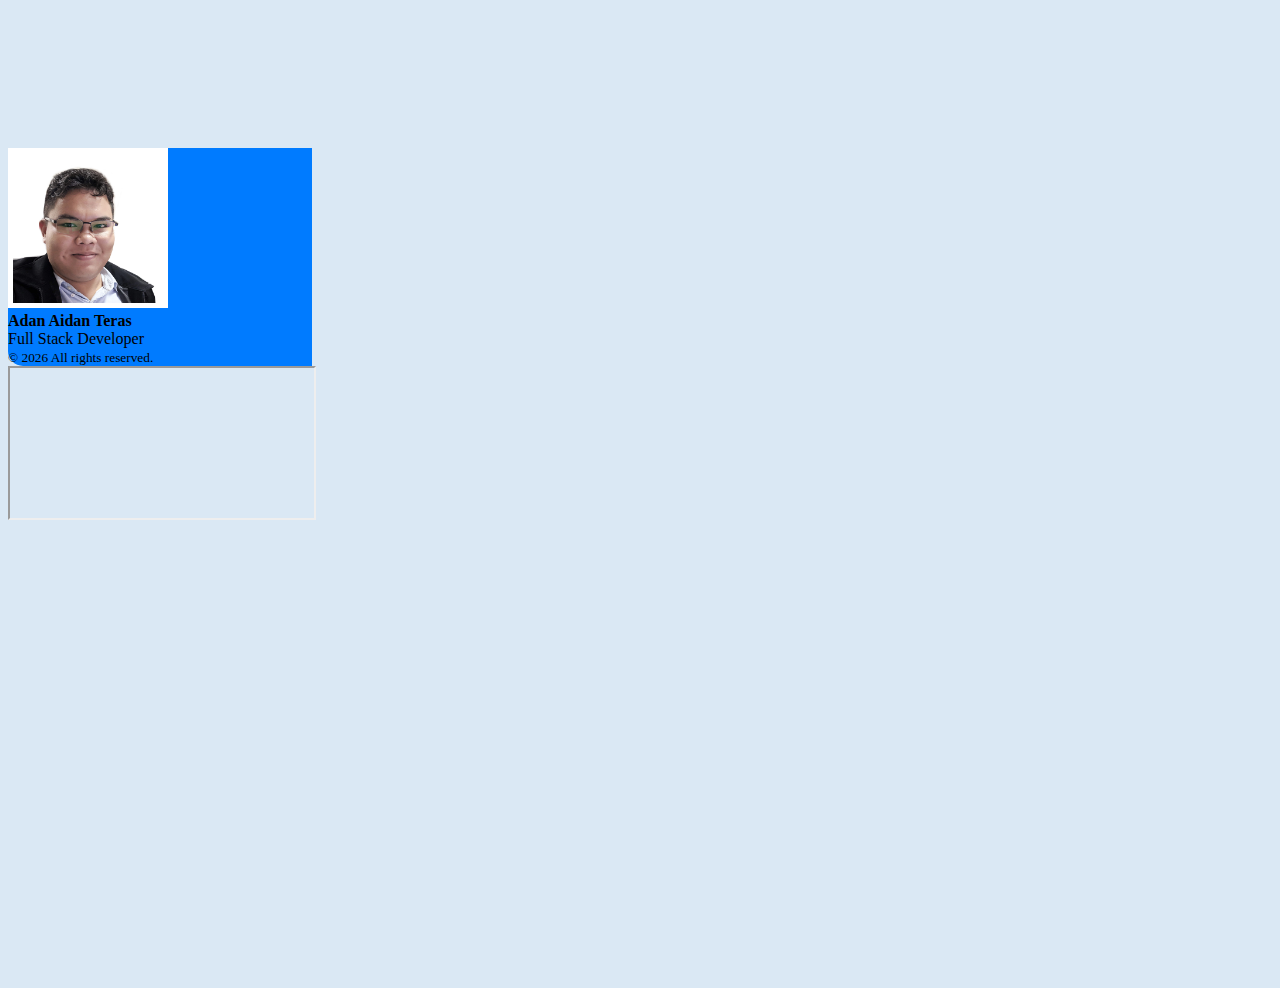
<file: index.html>
<!DOCTYPE html>
<html lang="en">

<head>
    <meta charset="UTF-8">
    <meta name="viewport" content="width=device-width, initial-scale=1.0">
    <title>CV Adan Aidan Teras</title>
    <link href="https://cdn.jsdelivr.net/npm/bootstrap@5.0.0-beta1/dist/css/bootstrap.min.css" rel="stylesheet"
        integrity="sha384-giJF6kkoqNQ00vy+HMDP7azOuL0xtbfIcaT9wjKHr8RbDVddVHyTfAAsrekwKmP1" crossorigin="anonymous">
    <link rel="stylesheet" href="https://cdnjs.cloudflare.com/ajax/libs/font-awesome/5.15.1/css/all.min.css"
        integrity="sha512-+4zCK9k+qNFUR5X+cKL9EIR+ZOhtIloNl9GIKS57V1MyNsYpYcUrUeQc9vNfzsWfV28IaLL3i96P9sdNyeRssA=="
        crossorigin="anonymous" />
    <meta name="theme-color" content="#007BFF">

    <link rel="stylesheet" href="https://cdnjs.cloudflare.com/ajax/libs/animate.css/4.1.1/animate.min.css" />
    <style>
        .bd-placeholder-img {
            font-size: 1.125rem;
            text-anchor: middle;
            -webkit-user-select: none;
            -moz-user-select: none;
            user-select: none;
        }

        @media (min-width: 768px) {
            .bd-placeholder-img-lg {
                font-size: 3.5rem;
            }
        }
    </style>
    <link href="assets/cv.css" rel="stylesheet">
    <link href="assets/loader.css" rel="stylesheet">


</head>

<body class="d-flex h-100 bg-ligh-cust">

    <div class="w-100">
        <main class="px-3 container h-100">
            <div class="row align-items-center justify-content-center">
                <div class="col-sm-12 align-self-center">
                    <div class="row card-main animate__animated animate__backInDown">
                        <div class="col-3 bg-blue br-cust-15-l text-white p-2 pt-4 pb-4 text-center">
                            <div class="row animate__animated animate__fadeInUp animate__delay-1s">
                                <div class="col p-3">
                                    <img src="assets/me_2.jpg" class="rounded-circle img-profile" alt="Me">
                                </div>
                            </div>
                            <div class="row animate__animated animate__bounceIn animate__delay-1s">
                                <div class="col p-2">
                                    <b class="h4">Adan Aidan Teras</b>
                                </div>
                            </div>
                            <div class="row animate__animated animate__fadeInTopRight animate__delay-1s">
                                <div class="col p-1">
                                    <div class="">Full Stack Developer</div>
                                </div>
                            </div>
                            <div
                                class="row mt-5 justify-content-md-center animate__animated animate__fadeInLeft animate__delay-1s">
                                <div class="col-auto">
                                    <a href="https://www.linkedin.com/in/adan-aidan-teras-003441171/" class="link-light" target="_blank">
                                        <i class="fab fa-linkedin-in"></i>
                                    </a>
                                </div>
                                <div class="col-auto">
                                    <a href="https://www.facebook.com/adanaidanteras" class="link-light" target="_blank">
                                        <i class="fab fa-facebook-f"></i>
                                    </a>
                                </div>
                                <div class="col-auto">
                                    <a href="https://twitter.com/adan_teras" class="link-light" target="_blank">
                                        <i class="fab fa-twitter"></i>
                                    </a>
                                </div>
                                <div class="col-auto">
                                    <a href="https://www.instagram.com/adan_teras/" class="link-light" target="_blank">
                                        <i class="fab fa-instagram"></i>
                                    </a>
                                </div>
                            </div>
                            <div
                                class="row mt-1 justify-content-md-center animate__animated animate__fadeInTopRight animate__delay-1s">
                                <div class="col-auto">
                                    <a href="https://github.com/adanaidanteras" class="link-light" target="_blank">
                                        <i class="fab fa-github"></i>
                                    </a>
                                </div>
                                <div class="col-auto">
                                    <a href="https://wa.me/6281292448028" class="link-light" target="_blank">
                                        <i class="fab fa-whatsapp"></i>
                                    </a>
                                </div>
                                <div class="col-auto">
                                    <a href="https://www.youtube.com/channel/UC5Q7akXAY8aCjIq3udJXTIQ" class="link-light" target="_blank">
                                        <i class="fab fa-youtube"></i>
                                    </a>
                                </div>
                            </div>
                            <div
                                class="row mt-1 justify-content-md-center animate__animated animate__fadeIn animate__delay-2s">
                                <div class="col-sm-12 mt-5">
                                    <small>© </small><small id="year"></small><small> All rights reserved.</small>
                                </div>
                            </div>
                        </div>

                        <div class="col-8 bg-white br-cust-15-r p-2 pt-4 pb-4">
                            <iframe src="" title="CV" width="100%" height="100%" id="cv-frame">
                            </iframe>
                        </div>

                        <div
                            class="col-auto bg-blue br-cust-15 text-white ms-3 pt-4 pb-4 text-center animate__animated animate__bounceIn animate__delay-1s">
                            <div class="row mt-3 mb-3 animate__animated animate__bounceIn animate__delay-2s">
                                <div class="col-auto">
                                    <a href="#" onclick="change_frame(0)" id="link-profile" class="link-light"
                                        data-bs-toggle="tooltip" data-bs-placement="left" title="Profile">
                                        <i class="fas fa-user fa-fw fa-nav fa-nav-active"></i>
                                    </a>
                                </div>
                            </div>
                            <div class="row mt-3 mb-3 animate__animated animate__bounceIn animate__delay-2s">
                                <div class="col-auto">
                                    <a href="#" onclick="change_frame(1)" id="link-resume" class="link-light"
                                        data-bs-toggle="tooltip" data-bs-placement="left" title="Resume">
                                        <i class="fas fa-graduation-cap fa-fw fa-nav"></i>
                                    </a>
                                </div>
                            </div>
                            <div class="row mt-3 mb-3 animate__animated animate__bounceIn animate__delay-2s">
                                <div class="col-auto">
                                    <a href="#" onclick="change_frame(2)" id="link-portfolio" class="link-light"
                                        data-bs-toggle="tooltip" data-bs-placement="left" title="Portfolio">
                                        <i class="fas fa-briefcase fa-fw fa-nav"></i>
                                    </a>
                                </div>
                            </div>
                            <div class="row mt-3 mb-3 animate__animated animate__bounceIn animate__delay-2s">
                                <div class="col-auto">
                                    <a href="#" onclick="change_frame(3)" id="link-contact" class="link-light"
                                        data-bs-toggle="tooltip" data-bs-placement="left" title="Contact">
                                        <i class="fas fa-envelope fa-fw fa-nav"></i>
                                    </a>
                                </div>
                            </div>
                            <div class="row mt-3 mb-3 animate__animated animate__bounceIn animate__delay-2s">
                                <div class="col-auto">
                                    <a href="#" onclick="change_frame(4)" id="link-download" class="link-light"
                                        data-bs-toggle="tooltip" data-bs-placement="left" title="Download CV">
                                        <i class="fas fa-cloud-download-alt fa-fw fa-nav"></i>
                                    </a>
                                </div>
                            </div>
                        </div>
                    </div>
                </div>
            </div>
        </main>

    </div>

    <script src="https://cdn.jsdelivr.net/npm/bootstrap@5.0.0-beta1/dist/js/bootstrap.bundle.min.js"
        integrity="sha384-ygbV9kiqUc6oa4msXn9868pTtWMgiQaeYH7/t7LECLbyPA2x65Kgf80OJFdroafW"
        crossorigin="anonymous"></script>
    <script>
        var tooltipTriggerList = [].slice.call(document.querySelectorAll('[data-bs-toggle="tooltip"]'))
        var tooltipList = tooltipTriggerList.map(function (tooltipTriggerEl) {
            return new bootstrap.Tooltip(tooltipTriggerEl)
        })
    </script>
    <script src="https://code.jquery.com/jquery-3.5.1.min.js"
        integrity="sha256-9/aliU8dGd2tb6OSsuzixeV4y/faTqgFtohetphbbj0=" crossorigin="anonymous"></script>
    <script>
        var frame = [
            "views/profile.html",
            "views/resume.html",
            "views/portfolio.html",
            "views/contact.html",
            "https://drive.google.com/file/d/1x2qnoC6ek7QEawwt2wtt58nJQ6hLbQYc/preview",
        ];
        $(document).ready(function () {
            var this_year = new Date();
            $("#year").html(this_year.getFullYear()); 

            setTimeout(
                function () {
                    $("#cv-frame").prop("src", frame[0]);
                }, 1800);
                if($( window ).width() <= 768){
                    window.location.replace("m/index.html");
                }
        });
        function clear_active() {
            $("#link-profile>i").removeClass("fa-nav-active")
            $("#link-resume>i").removeClass("fa-nav-active")
            $("#link-portfolio>i").removeClass("fa-nav-active")
            $("#link-contact>i").removeClass("fa-nav-active")
        }
        function change_frame(id) {
            if (id == 0) {
                clear_active()
                $("#link-profile>i").addClass("fa-nav-active")
            } else if (id == 1) {
                clear_active()
                $("#link-resume>i").addClass("fa-nav-active")
            } else if (id == 2) {
                clear_active()
                $("#link-portfolio>i").addClass("fa-nav-active")
            } else if (id == 3) {
                clear_active()
                $("#link-contact>i").addClass("fa-nav-active")
            }
            $("#cv-frame").prop("src", frame[id]);
        } 
    </script>
</body>

</html>
</file>
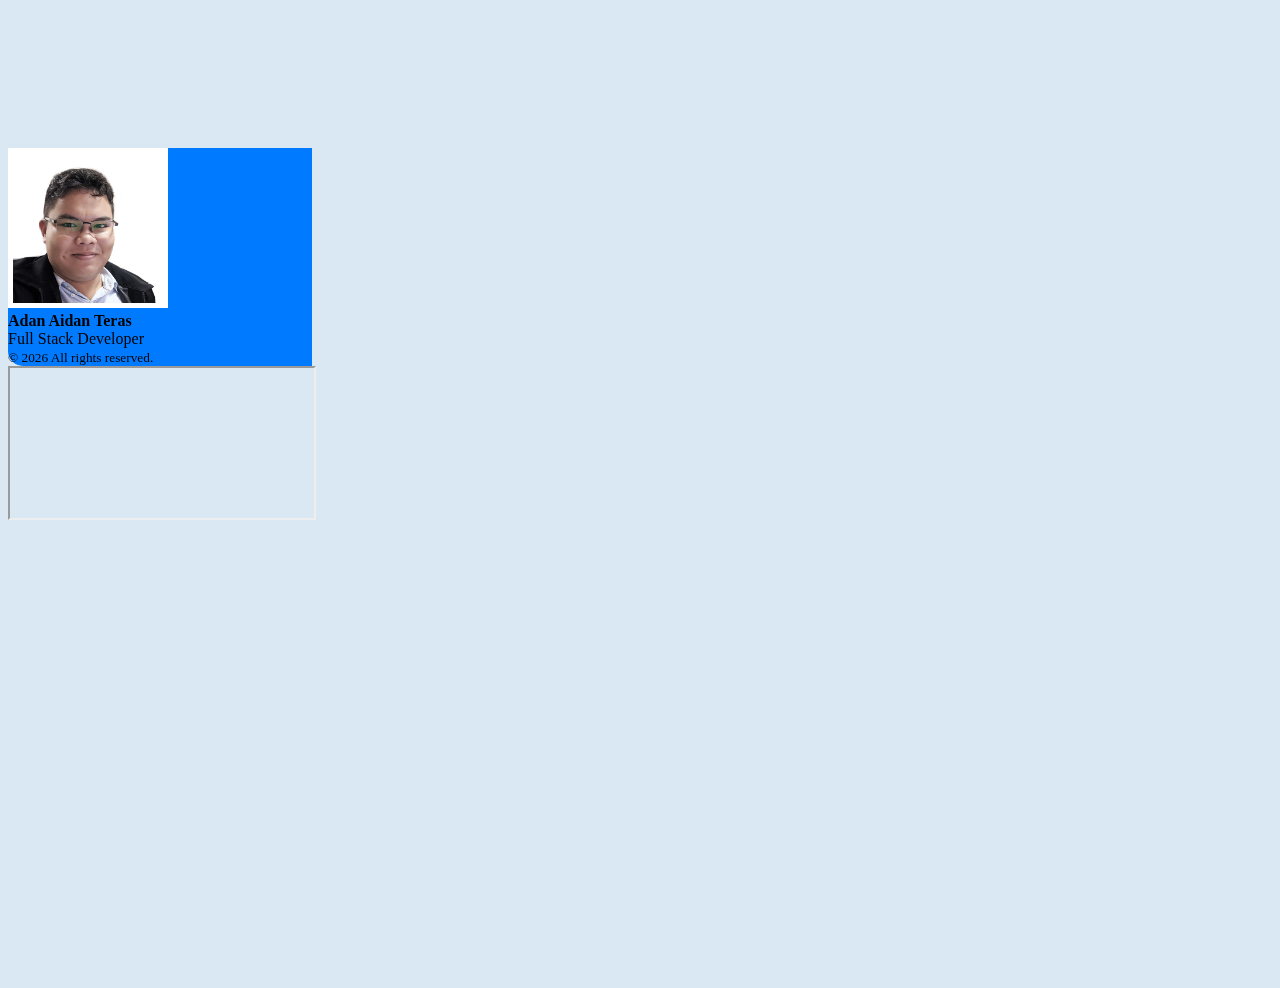
<file: m/index.html>
<!DOCTYPE html>
<html lang="en">

<head>
    <meta charset="UTF-8">
    <meta name="viewport" content="width=device-width, initial-scale=1.0">
    <title>CV Adan Aidan Teras</title>
    <link href="https://cdn.jsdelivr.net/npm/bootstrap@5.0.0-beta1/dist/css/bootstrap.min.css" rel="stylesheet"
        integrity="sha384-giJF6kkoqNQ00vy+HMDP7azOuL0xtbfIcaT9wjKHr8RbDVddVHyTfAAsrekwKmP1" crossorigin="anonymous">
    <link rel="stylesheet" href="https://cdnjs.cloudflare.com/ajax/libs/font-awesome/5.15.1/css/all.min.css"
        integrity="sha512-+4zCK9k+qNFUR5X+cKL9EIR+ZOhtIloNl9GIKS57V1MyNsYpYcUrUeQc9vNfzsWfV28IaLL3i96P9sdNyeRssA=="
        crossorigin="anonymous" />
    <meta name="theme-color" content="#007BFF">

    <link rel="stylesheet" href="https://cdnjs.cloudflare.com/ajax/libs/animate.css/4.1.1/animate.min.css" />
    <style>
        .bd-placeholder-img {
            font-size: 1.125rem;
            text-anchor: middle;
            -webkit-user-select: none;
            -moz-user-select: none;
            user-select: none;
        }

        @media (min-width: 768px) {
            .bd-placeholder-img-lg {
                font-size: 3.5rem;
            }
        } 
        
        main { 
            width: 100%;
            height: 100%;
        }
        
        .navbar {
            overflow: hidden;
            background-color: #ffffff;
            border: 1px solid #dadada;
            position: fixed;
            bottom: 0;
            width: 100%;
            padding-left: 10px;
            padding-right: 10px;
            padding-top: 10px;
            padding-bottom: 10px;
        }

        .navbar a {
            float: left;
            display: block;
            color: #5e5e5e;
            text-align: center;
            margin-left: 10px;
            margin-right: 10px;
            text-decoration: none;
            font-size: 17px;
        }

        .navbar a:hover { 
            color: #575757; 
        }

        .navbar a.active {
            color: #007BFF; 
        }
        body{
            margin:0;
            padding:0;
        }
        .img-icon {
            width: auto;
            height: 32px;
            border: 3px solid #007BFF;
        }

    </style>
    <link href="../assets/mobile-cv.css" rel="stylesheet">


</head>

<body class="">
    <div class="navbar">
        <a href="#" onclick="change_frame(0)" id="link-home" class="active"
            data-bs-toggle="tooltip" data-bs-placement="top" title="Home">
            <img src="../assets/me_2.jpg" class="rounded-circle img-icon" alt="Me">
        </a>
        <a href="#" onclick="change_frame(1)" id="link-profile" class=""
            data-bs-toggle="tooltip" data-bs-placement="top" title="Profile">
            <i class="fas fa-user fa-fw"></i>
        </a>
        <a href="#" onclick="change_frame(2)" id="link-resume" class=""
            data-bs-toggle="tooltip" data-bs-placement="top" title="Resume">
            <i class="fas fa-graduation-cap"></i>
        </a>
        <a href="#" onclick="change_frame(3)" id="link-portfolio" class=""
            data-bs-toggle="tooltip" data-bs-placement="top" title="Portfolio">
            <i class="fas fa-briefcase"></i>
        </a>
        <a href="#" onclick="change_frame(4)" id="link-contact" class=""
            data-bs-toggle="tooltip" data-bs-placement="top" title="Contact">
            <i class="fas fa-envelope"></i>
        </a>
        <a href="#" onclick="change_frame(5)" id="link-download" class=""
            data-bs-toggle="tooltip" data-bs-placement="top" title="Download CV">
            <i class="fas fa-cloud-download-alt"></i>
        </a>
    </div>
 
    <main>
        <iframe src="" title="CV" width="100%" height="100%" id="cv-frame">
        </iframe>
        
    </main> 

    <script src="https://cdn.jsdelivr.net/npm/bootstrap@5.0.0-beta1/dist/js/bootstrap.bundle.min.js"
        integrity="sha384-ygbV9kiqUc6oa4msXn9868pTtWMgiQaeYH7/t7LECLbyPA2x65Kgf80OJFdroafW"
        crossorigin="anonymous"></script>
    <script>
        var tooltipTriggerList = [].slice.call(document.querySelectorAll('[data-bs-toggle="tooltip"]'))
        var tooltipList = tooltipTriggerList.map(function (tooltipTriggerEl) {
            return new bootstrap.Tooltip(tooltipTriggerEl)
        })
    </script>
    <script src="https://code.jquery.com/jquery-3.5.1.min.js"
        integrity="sha256-9/aliU8dGd2tb6OSsuzixeV4y/faTqgFtohetphbbj0=" crossorigin="anonymous"></script>
    <script>
        var frame = [
            "../views/welcome.html",
            "../views/profile.html",
            "../views/resume.html",
            "../views/portfolio.html",
            "../views/contact.html",
            "https://drive.google.com/file/d/1x2qnoC6ek7QEawwt2wtt58nJQ6hLbQYc/preview",
        ];
        $(document).ready(function () {
            
            $("#cv-frame").prop("src", frame[0]);
            // setTimeout(
            //     function () {
            //         $("#cv-frame").prop("src", "../views/welcome.html");
            //     }, 1800);
            
                if($( window ).width() > 768){
                    window.location.replace("../index.html");
                }
        });
        function clear_active() {
            $("#link-home").removeClass("active")
            $("#link-profile").removeClass("active")
            $("#link-resume").removeClass("active")
            $("#link-portfolio").removeClass("active")
            $("#link-contact").removeClass("active")
        }
        function change_frame(id) {
            if (id == 0) {
                clear_active()
                $("#link-home").addClass("active")
            }else if (id == 1) {
                clear_active()
                $("#link-profile").addClass("active")
            } else if (id == 2) {
                clear_active()
                $("#link-resume").addClass("active")
            } else if (id == 3) {
                clear_active()
                $("#link-portfolio").addClass("active")
            } else if (id == 4) {
                clear_active()
                $("#link-contact").addClass("active")
            }
            $("#cv-frame").prop("src", frame[id]);
        } 
    </script>
</body>

</html>
</file>
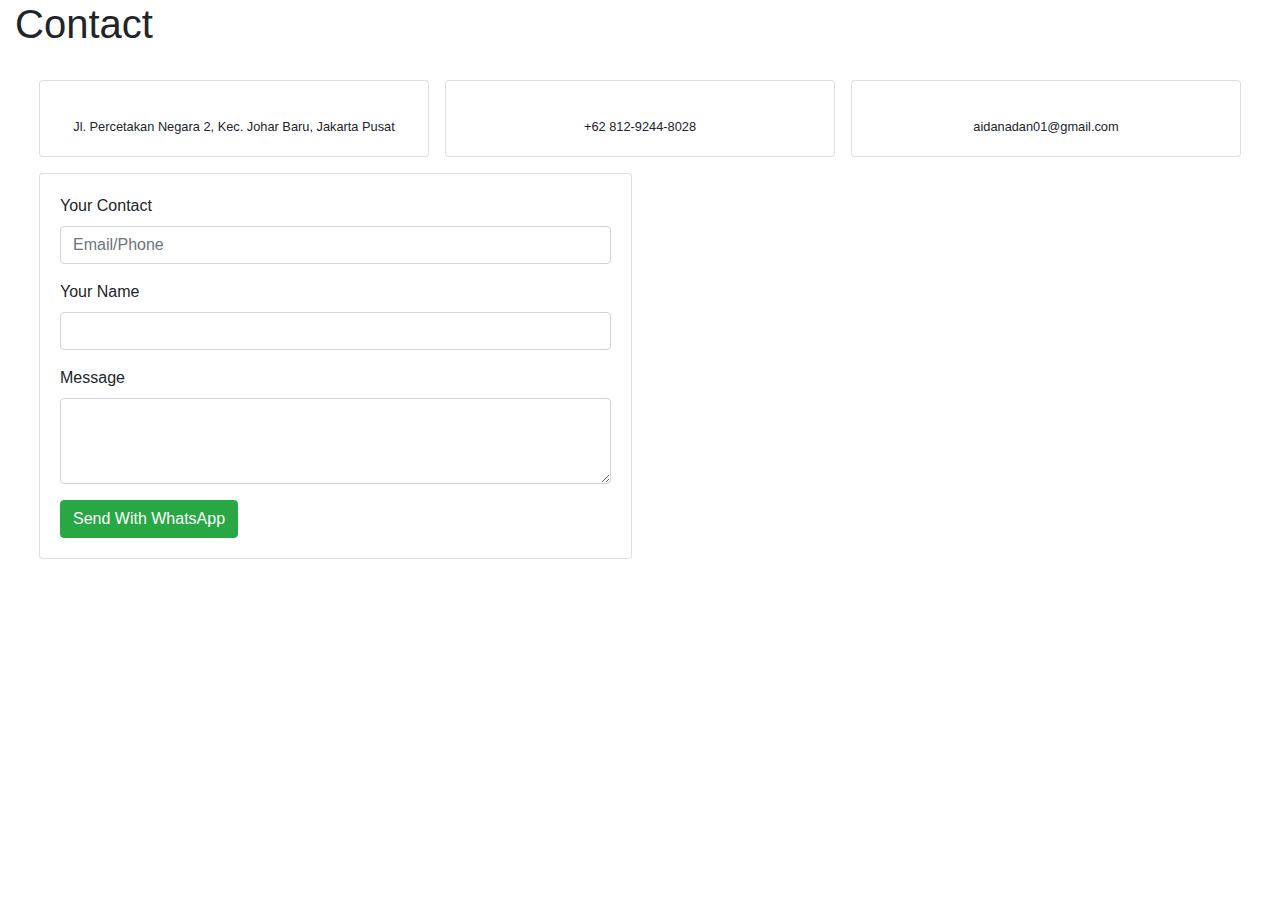
<file: views/contact.html>
<!DOCTYPE html>
<html lang="en">

<head>
    <meta charset="UTF-8">
    <meta name="viewport" content="width=device-width, initial-scale=1.0">
    <title>Resume</title>
    <link rel="stylesheet" href="https://maxcdn.bootstrapcdn.com/bootstrap/4.0.0/css/bootstrap.min.css"
        integrity="sha384-Gn5384xqQ1aoWXA+058RXPxPg6fy4IWvTNh0E263XmFcJlSAwiGgFAW/dAiS6JXm" crossorigin="anonymous">
    <link rel="stylesheet" href="https://cdnjs.cloudflare.com/ajax/libs/font-awesome/5.15.1/css/all.min.css"
        integrity="sha512-+4zCK9k+qNFUR5X+cKL9EIR+ZOhtIloNl9GIKS57V1MyNsYpYcUrUeQc9vNfzsWfV28IaLL3i96P9sdNyeRssA=="
        crossorigin="anonymous" />
    <meta name="theme-color" content="#007BFF">


    <link rel="stylesheet" href="https://cdnjs.cloudflare.com/ajax/libs/animate.css/4.1.1/animate.min.css" />
    <style>
        .img-profile {
            width: 100%;
            height: auto;
            border: 10px solid #007BFF;
        }

        .big-title {
            margin-top: 35px;
        }

        .text-big-title {
            color: #007BFF;
        }

        .litle-title {
            margin-top: 15px;
            margin-bottom: 15px;
        }

        .line-span {

            height: 100%;
            border-left: 2px solid #007BFF;
        }

        .col-line-span {
            width: 1px;
            background-color: #007BFF;
            padding: 0px;
        }

        .img-cert {
            width: 100%;
        }

        .nav-scroller {
            position: relative;
            z-index: 2;
            height: 2.75rem;
            overflow-y: hidden;
            border-top: 1px solid rgb(230, 230, 230);
            border-bottom: 1px solid rgb(230, 230, 230); 
        }

        .nav-scroller .nav {
            display: -ms-flexbox;
            display: flex;
            -ms-flex-wrap: nowrap;
            flex-wrap: nowrap;
            padding-bottom: 1rem;
            margin-top: -1px;
            overflow-x: auto;
            text-align: center;
            white-space: nowrap;
            -webkit-overflow-scrolling: touch;
        }

        .nav-scroller .nav-link {
            padding-top: .75rem;
            padding-bottom: .75rem;
            font-size: .875rem;
        }

        .card-img-right {
            height: 100%;
            border-radius: 0 3px 3px 0;
        }

        .flex-auto {
            -ms-flex: 0 0 auto;
            flex: 0 0 auto;
        }

        .h-250 { height: 250px; }
        @media (min-width: 768px) {
            .h-md-250 { height: 250px; }
        }
        .text-blue{
            color: #007BFF;
        }

    </style>
</head>

<body>
    <div class="container-fluid animate__animated animate__bounceInUp">
        <div class="row">
            <div class="col-sm-12">
                <h1>Contact</h1>
            </div>
        </div>
        <div class="row m-3">
            <div class="col-sm-4 p-2">
                <div class="card h-100">
                    <div class="card-body text-center">
                        <i class="fa fa-map-marked-alt fa-fw fa-2x text-blue" aria-hidden="true"></i>
                        <p class="card-title small mb-0 mt-3">Jl. Percetakan Negara 2, Kec. Johar Baru, Jakarta Pusat</p>
                    </div>
                </div>
            </div>
            <div class="col-sm-4 p-2">
                <div class="card h-100">
                    <div class="card-body text-center">
                        <i class="fa fa-phone-alt fa-fw fa-2x text-blue" aria-hidden="true"></i>
                        <p class="card-title small mb-0 mt-3">+62 812-9244-8028</p>
                    </div>
                </div>
            </div>
            <div class="col-sm-4 p-2">
                <div class="card h-100">
                    <div class="card-body text-center">
                        <i class="fa fa-envelope fa-fw fa-2x text-blue" aria-hidden="true"></i>
                        <p class="card-title small mb-0 mt-3">aidanadan01@gmail.com</p>
                    </div>
                </div>
            </div>
            <div class="col-sm-6 p-2">
                <div class="card h-100">
                    <div class="card-body">
                        <form>
                            <div class="form-group">
                                <label for="contact">Your Contact</label>
                                <input type="text" class="form-control" id="contact" aria-describedby="emailHelp" placeholder="Email/Phone" onkeyup="generate_link()">
                            </div>
                            <div class="form-group">
                                <label for="name">Your Name</label>
                                <input type="text" class="form-control" id="name"  placeholder="" onkeyup="generate_link()">
                            </div>
                            <div class="form-group">
                                <label for="msg">Message</label>
                                <textarea class="form-control" id="msg" rows="3" placeholder="" onkeyup="generate_link()"></textarea>
                            </div>
                            <a href="#" target="_blank" type="submit" class="btn btn-success" id="link-send-wa" onclick="clear_all()">
                                <i class="fab fa-whatsapp fa-fw" aria-hidden="true"></i>
                                Send With WhatsApp
                            </a>
                            </form>
                    </div>
                </div>
            </div>
        </div>
    </div>
    <script src="https://code.jquery.com/jquery-3.2.1.slim.min.js"
        integrity="sha384-KJ3o2DKtIkvYIK3UENzmM7KCkRr/rE9/Qpg6aAZGJwFDMVNA/GpGFF93hXpG5KkN"
        crossorigin="anonymous"></script>
    <script src="https://cdnjs.cloudflare.com/ajax/libs/popper.js/1.12.9/umd/popper.min.js"
        integrity="sha384-ApNbgh9B+Y1QKtv3Rn7W3mgPxhU9K/ScQsAP7hUibX39j7fakFPskvXusvfa0b4Q"
        crossorigin="anonymous"></script>
    <script src="https://maxcdn.bootstrapcdn.com/bootstrap/4.0.0/js/bootstrap.min.js"
        integrity="sha384-JZR6Spejh4U02d8jOt6vLEHfe/JQGiRRSQQxSfFWpi1MquVdAyjUar5+76PVCmYl"
        crossorigin="anonymous"></script> 
        <script>
            var link_whatsapp  ="";
            function generate_link(){
                var contact = $("#contact").val()
                var name = $("#name").val()
                var msg = $("#msg").val()
                link_whatsapp=`https://api.whatsapp.com/send?phone=6281292448028&text=%0AContact : `+contact+`%0AName : `+name+`%0AMessage : `+msg;
                $("#link-send-wa").attr("href",link_whatsapp)
            }
            function clear_all(){ 
                $("#contact").val("")
                $("#name").val("")
                $("#msg").val("")
            }
        </script>
</body>

</html>
</file>
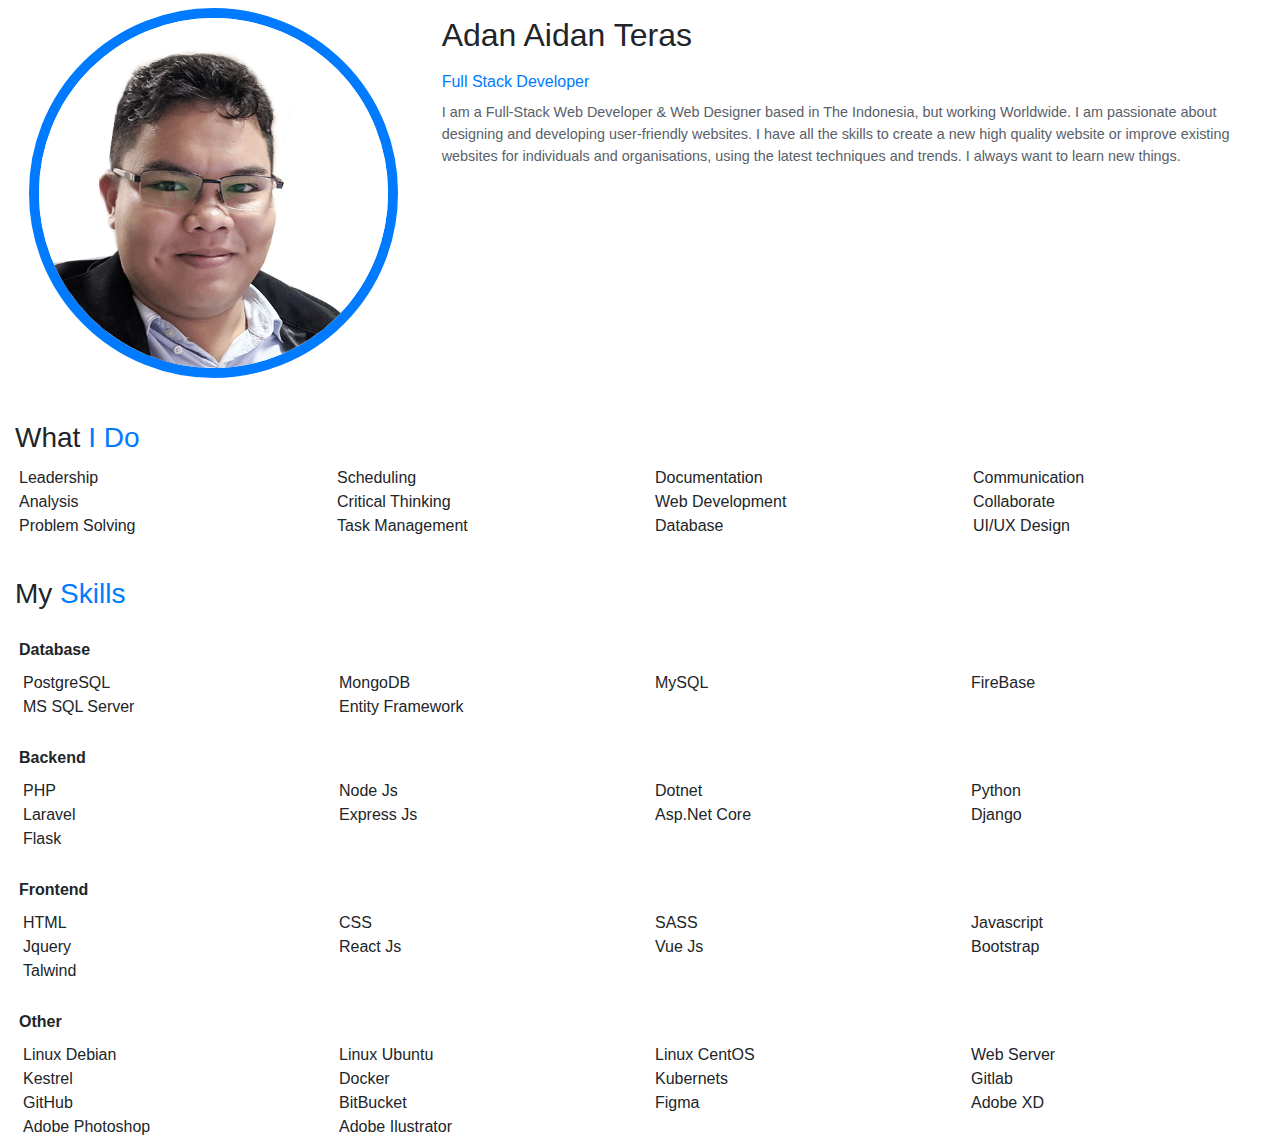
<file: views/profile.html>
<!DOCTYPE html>
<html lang="en">

<head>
    <meta charset="UTF-8">
    <meta name="viewport" content="width=device-width, initial-scale=1.0">
    <title>Profile</title>
    <link rel="stylesheet" href="https://maxcdn.bootstrapcdn.com/bootstrap/4.0.0/css/bootstrap.min.css"
        integrity="sha384-Gn5384xqQ1aoWXA+058RXPxPg6fy4IWvTNh0E263XmFcJlSAwiGgFAW/dAiS6JXm" crossorigin="anonymous">
    <link rel="stylesheet" href="https://cdnjs.cloudflare.com/ajax/libs/font-awesome/5.15.1/css/all.min.css"
        integrity="sha512-+4zCK9k+qNFUR5X+cKL9EIR+ZOhtIloNl9GIKS57V1MyNsYpYcUrUeQc9vNfzsWfV28IaLL3i96P9sdNyeRssA=="
        crossorigin="anonymous" />
    <meta name="theme-color" content="#007BFF">

    <link rel="stylesheet" href="https://cdnjs.cloudflare.com/ajax/libs/animate.css/4.1.1/animate.min.css" />
    <style>
        .img-profile {
            width: 90%;
            height: auto;
            border: 10px solid #007BFF;
        }

        .test {}

        .big-title {
            margin-top: 35px;
        }

        .text-big-title {
            color: #007BFF;
        }

        .litle-title {
            margin-top: 15px;
            margin-bottom: 5px;
        }

        .desc-about {
            color: #596068;
            font-size: 0.9em;
        }

        .profesion-about {
            color: #007BFF;
        }
    </style>
</head>

<body>
    <div class="container-fluid">
        <div class="row">
            <div class="col-sm-4 p-2 text-center  animate__animated animate__bounceIn">
                <img src="../assets/me_2.jpg" class="rounded-circle img-profile" alt="Me">
            </div>
            <div class="col-sm-8">
                <div class="row">
                    <div class="col-sm-12 mt-3 mb-2">
                        <h2>Adan Aidan Teras</h2>
                    </div>
                    <div class="col-sm-12 profesion-about mb-2">
                        Full Stack Developer
                    </div>
                    <div class="col-sm-12 desc-about">
                        <p>I am a Full-Stack Web Developer & Web Designer based in The Indonesia, but working Worldwide.
                            I am passionate about designing and developing user-friendly websites. I have all the skills
                            to create a new high quality website or improve existing websites for individuals and
                            organisations, using the latest techniques and trends. I always want to learn new things. </p>
                    </div>
                </div>
            </div>
        </div>
        <div class="row big-title">
            <div class="col-sm-12">
                <h3>What <span class="text-big-title">I Do</span></h3>
            </div>
            <div class="col-sm-12">
                <div class="row p-1">
                    <div class="col-sm-3 h-100">Leadership</div>
                    <div class="col-sm-3 h-100">Scheduling</div>
                    <div class="col-sm-3 h-100">Documentation</div>
                    <div class="col-sm-3 h-100">Communication</div> 
                    <div class="col-sm-3 h-100">Analysis</div>
                    <div class="col-sm-3 h-100">Critical Thinking</div>
                    <div class="col-sm-3 h-100">Web Development</div> 
                    <div class="col-sm-3 h-100">Collaborate</div>
                    <div class="col-sm-3 h-100">Problem Solving</div>
                    <div class="col-sm-3 h-100">Task Management</div> 
                    <div class="col-sm-3 h-100">Database</div>
                    <div class="col-sm-3 h-100">UI/UX Design</div>
                </div>
            </div>
        </div>
        <div class="row big-title">
            <div class="col-sm-12">
                <h3>My <span class="text-big-title">Skills</span></h3>
            </div>
            <div class="col-sm-12">
                <div class="row p-1">
                    <div class="col-sm-12 litle-title">
                        <b>Database</b>
                    </div>
                    <div class="col-sm-12">
                        <div class="row p-1">
                            <div class="col-sm-3 h-100">PostgreSQL</div>
                            <div class="col-sm-3 h-100">MongoDB</div>
                            <div class="col-sm-3 h-100">MySQL</div>
                            <div class="col-sm-3 h-100">FireBase</div>
                            <div class="col-sm-3 h-100">MS SQL Server</div>
                            <div class="col-sm-3 h-100">Entity Framework</div>
                        </div>
                    </div>
                </div>
                <div class="row p-1">
                    <div class="col-sm-12 litle-title">
                        <b>Backend</b>
                    </div>
                    <div class="col-sm-12">
                        <div class="row p-1">
                            <div class="col-sm-3 h-100">PHP</div>
                            <div class="col-sm-3 h-100">Node Js</div>
                            <div class="col-sm-3 h-100">Dotnet</div>
                            <div class="col-sm-3 h-100">Python</div>
                            <div class="col-sm-3 h-100">Laravel</div>
                            <div class="col-sm-3 h-100">Express Js</div>
                            <div class="col-sm-3 h-100">Asp.Net Core</div>
                            <div class="col-sm-3 h-100">Django</div>
                            <div class="col-sm-3 h-100">Flask</div>
                        </div>
                    </div>
                </div>
                <div class="row p-1">
                    <div class="col-sm-12 litle-title">
                        <b>Frontend</b>
                    </div>
                    <div class="col-sm-12">
                        <div class="row p-1">
                            <div class="col-sm-3 h-100">HTML</div>
                            <div class="col-sm-3 h-100">CSS</div>
                            <div class="col-sm-3 h-100">SASS</div>
                            <div class="col-sm-3 h-100">Javascript</div>
                            <div class="col-sm-3 h-100">Jquery</div>
                            <div class="col-sm-3 h-100">React Js</div>
                            <div class="col-sm-3 h-100">Vue Js</div>
                            <div class="col-sm-3 h-100">Bootstrap</div>
                            <div class="col-sm-3 h-100">Talwind</div>
                        </div>
                    </div>
                </div>
                <div class="row p-1">
                    <div class="col-sm-12 litle-title">
                        <b>Other</b>
                    </div>
                    <div class="col-sm-12">
                        <div class="row p-1">
                            <div class="col-sm-3 h-100">Linux Debian</div>
                            <div class="col-sm-3 h-100">Linux Ubuntu</div>
                            <div class="col-sm-3 h-100">Linux CentOS</div>
                            <div class="col-sm-3 h-100">Web Server</div>
                            <div class="col-sm-3 h-100">Kestrel</div>
                            <div class="col-sm-3 h-100">Docker</div>
                            <div class="col-sm-3 h-100">Kubernets</div>
                            <div class="col-sm-3 h-100">Gitlab</div>
                            <div class="col-sm-3 h-100">GitHub</div>
                            <div class="col-sm-3 h-100">BitBucket</div>
                            <div class="col-sm-3 h-100">Figma</div>
                            <div class="col-sm-3 h-100">Adobe XD</div>
                            <div class="col-sm-3 h-100">Adobe Photoshop</div>
                            <div class="col-sm-3 h-100">Adobe Ilustrator</div>
                        </div>
                    </div>
                </div>
            </div>
        </div>
    </div>
    <script src="https://code.jquery.com/jquery-3.2.1.slim.min.js"
        integrity="sha384-KJ3o2DKtIkvYIK3UENzmM7KCkRr/rE9/Qpg6aAZGJwFDMVNA/GpGFF93hXpG5KkN"
        crossorigin="anonymous"></script>
    <script src="https://cdnjs.cloudflare.com/ajax/libs/popper.js/1.12.9/umd/popper.min.js"
        integrity="sha384-ApNbgh9B+Y1QKtv3Rn7W3mgPxhU9K/ScQsAP7hUibX39j7fakFPskvXusvfa0b4Q"
        crossorigin="anonymous"></script>
    <script src="https://maxcdn.bootstrapcdn.com/bootstrap/4.0.0/js/bootstrap.min.js"
        integrity="sha384-JZR6Spejh4U02d8jOt6vLEHfe/JQGiRRSQQxSfFWpi1MquVdAyjUar5+76PVCmYl"
        crossorigin="anonymous"></script>
</body>

</html>
</file>
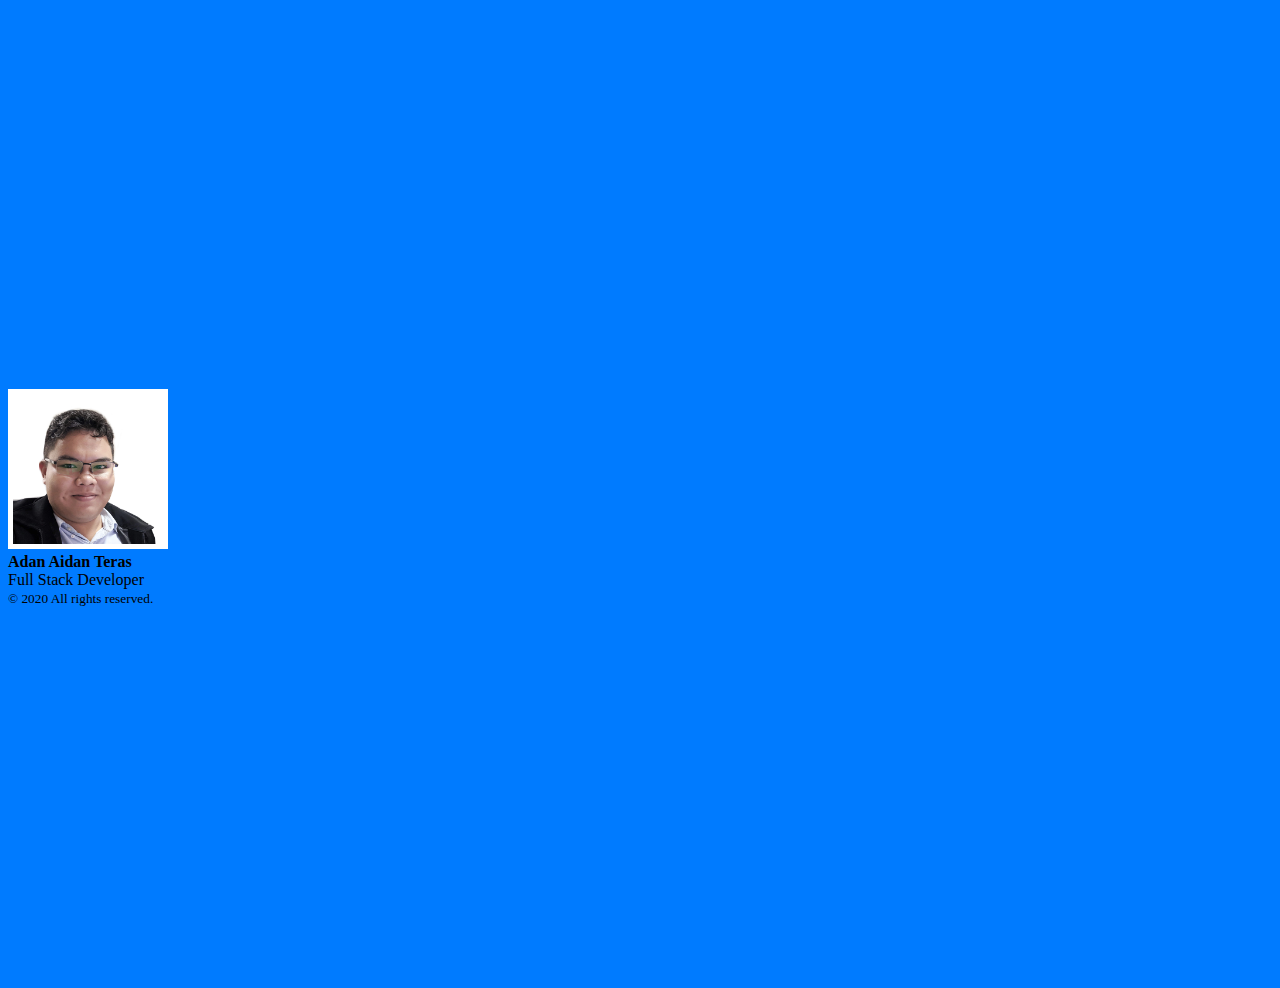
<file: views/welcome.html>
<!DOCTYPE html>
<html lang="en">

<head>
    <meta charset="UTF-8">
    <meta name="viewport" content="width=device-width, initial-scale=1.0">
    <title>CV Adan Aidan Teras</title>
    <link href="https://cdn.jsdelivr.net/npm/bootstrap@5.0.0-beta1/dist/css/bootstrap.min.css" rel="stylesheet"
        integrity="sha384-giJF6kkoqNQ00vy+HMDP7azOuL0xtbfIcaT9wjKHr8RbDVddVHyTfAAsrekwKmP1" crossorigin="anonymous">
    <link rel="stylesheet" href="https://cdnjs.cloudflare.com/ajax/libs/font-awesome/5.15.1/css/all.min.css"
        integrity="sha512-+4zCK9k+qNFUR5X+cKL9EIR+ZOhtIloNl9GIKS57V1MyNsYpYcUrUeQc9vNfzsWfV28IaLL3i96P9sdNyeRssA=="
        crossorigin="anonymous" />
    <meta name="theme-color" content="#007BFF">

    <link rel="stylesheet" href="https://cdnjs.cloudflare.com/ajax/libs/animate.css/4.1.1/animate.min.css" />
    <style>
        .bd-placeholder-img {
            font-size: 1.125rem;
            text-anchor: middle;
            -webkit-user-select: none;
            -moz-user-select: none;
            user-select: none;
        }

        @media (min-width: 768px) {
            .bd-placeholder-img-lg {
                font-size: 3.5rem;
            }
        }
    </style>
    <link href="../assets/cv.css" rel="stylesheet"> 


</head>

<body class="bg-blue text-white">
 
        <main class="container text-center"> 
            <div class="row">
                <div class="col p-3">
                    <img src="../assets/me_2.jpg" class="rounded-circle img-profile" alt="Me">
                </div>
            </div>
            <div class="row">
                <div class="col p-2">
                    <b class="h4">Adan Aidan Teras</b>
                </div>
            </div>
            <div class="row">
                <div class="col p-1">
                    <div class="">Full Stack Developer</div>
                </div>
            </div>
            <div class="row mt-5 m-2">
                <div class="col">
                    <a href="https://www.linkedin.com/in/adan-aidan-teras-003441171/" class="link-light">
                        <i class="fab fa-linkedin-in"></i>
                    </a>
                </div>
                <div class="col">
                    <a href="https://www.facebook.com/adanaidanteras" class="link-light">
                        <i class="fab fa-facebook-f"></i>
                    </a>
                </div>
                <div class="col">
                    <a href="https://twitter.com/adan_teras" class="link-light">
                        <i class="fab fa-twitter"></i>
                    </a>
                </div>
                <div class="col">
                    <a href="https://www.instagram.com/adan_teras/" class="link-light">
                        <i class="fab fa-instagram"></i>
                    </a>
                </div> 
                <div class="col">
                    <a href="https://github.com/adanaidanteras" class="link-light">
                        <i class="fab fa-github"></i>
                    </a>
                </div>
                <div class="col">
                    <a href="https://wa.me/6281292448028" class="link-light">
                        <i class="fab fa-whatsapp"></i>
                    </a>
                </div>
                <div class="col">
                    <a href="https://www.youtube.com/channel/UC5Q7akXAY8aCjIq3udJXTIQ" class="link-light">
                        <i class="fab fa-youtube"></i>
                    </a>
                </div>
            </div>
            <div
                class="row mt-2 justify-content-md-center">
                <div class="col-sm-12 mt-5">
                    <small>© 2020 All rights reserved.</small>
                </div>
            </div> 
        </main> 

    <script src="https://cdn.jsdelivr.net/npm/bootstrap@5.0.0-beta1/dist/js/bootstrap.bundle.min.js"
        integrity="sha384-ygbV9kiqUc6oa4msXn9868pTtWMgiQaeYH7/t7LECLbyPA2x65Kgf80OJFdroafW"
        crossorigin="anonymous"></script> 
    <script src="https://code.jquery.com/jquery-3.5.1.min.js"
        integrity="sha256-9/aliU8dGd2tb6OSsuzixeV4y/faTqgFtohetphbbj0=" crossorigin="anonymous"></script>
     
</body>

</html>
</file>
<file: assets/cv.css>
html,
body {
  height: 100%;
}

body {
  display: flex;
  align-items: center;
  padding-top: 40px;
  padding-bottom: 40px;
  background-color: #007BFF;
}
.bg-ligh-cust{
    background-color:#DAE8F4
}
.bg-blue{
    background-color: #007BFF;
}
.form-signin {
  width: 100%;
  max-width: 330px;
  padding: 15px;
  margin: auto;
}
.form-signin .checkbox {
  font-weight: 400;
}
.form-signin .form-control {
  position: relative;
  box-sizing: border-box;
  height: auto;
  padding: 10px;
  font-size: 16px;
}
.form-signin .form-control:focus {
  z-index: 2;
}
.form-signin input[type="email"] {
  margin-bottom: -1px;
  border-bottom-right-radius: 0;
  border-bottom-left-radius: 0;
}
.form-signin input[type="password"] {
  margin-bottom: 10px;
  border-top-left-radius: 0;
  border-top-right-radius: 0;
}
.br-cust-15  {
    border-radius: 15px; 
}
.br-cust-15-l {
    border-top-left-radius: 15px;
    border-bottom-left-radius: 15px;
}
.br-cust-15-r {
    border-top-right-radius: 15px;
    border-bottom-right-radius: 15px;
}

.br-cust-4 {
    border-radius: 4px;
}
.img-profile{
  width: 150px;
  height: 150px;
  border: 5px solid white;
}
.card-main{
  min-height: 700px;
}

.copyright-bottom{
  min-height: 100px;
  vertical-align: bottom;
}

.fa-nav {
  font-size: 1.3em;
  height: 32px;
  width: 32px;
  color: rgba(255, 255, 255, 0.6);
}

.fa-nav:hover {
  color: rgba(255, 255, 255, 1);
}

.fa-nav-active {
  color: rgba(255, 255, 255, 1);
}
</file>
<file: assets/loader.css>
.lds-roller {
    display: inline-block;
    position: relative;
    width: 80px;
    height: 80px;
}

.lds-roller div {
    animation: lds-roller 1.2s cubic-bezier(0.5, 0, 0.5, 1) infinite;
    transform-origin: 40px 40px;
}

.lds-roller div:after {
    content: " ";
    display: block;
    position: absolute;
    width: 7px;
    height: 7px;
    border-radius: 50%;
    background: #007BFF;
    margin: -4px 0 0 -4px;
}

.lds-roller div:nth-child(1) {
    animation-delay: -0.036s;
}

.lds-roller div:nth-child(1):after {
    top: 63px;
    left: 63px;
}

.lds-roller div:nth-child(2) {
    animation-delay: -0.072s;
}

.lds-roller div:nth-child(2):after {
    top: 68px;
    left: 56px;
}

.lds-roller div:nth-child(3) {
    animation-delay: -0.108s;
}

.lds-roller div:nth-child(3):after {
    top: 71px;
    left: 48px;
}

.lds-roller div:nth-child(4) {
    animation-delay: -0.144s;
}

.lds-roller div:nth-child(4):after {
    top: 72px;
    left: 40px;
}

.lds-roller div:nth-child(5) {
    animation-delay: -0.18s;
}

.lds-roller div:nth-child(5):after {
    top: 71px;
    left: 32px;
}

.lds-roller div:nth-child(6) {
    animation-delay: -0.216s;
}

.lds-roller div:nth-child(6):after {
    top: 68px;
    left: 24px;
}

.lds-roller div:nth-child(7) {
    animation-delay: -0.252s;
}

.lds-roller div:nth-child(7):after {
    top: 63px;
    left: 17px;
}

.lds-roller div:nth-child(8) {
    animation-delay: -0.288s;
}

.lds-roller div:nth-child(8):after {
    top: 56px;
    left: 12px;
}

@keyframes lds-roller {
    0% {
        transform: rotate(0deg);
    }

    100% {
        transform: rotate(360deg);
    }
}
</file>
<file: assets/mobile-cv.css>
html,
body {
  height: 100%;
}

body { 
  padding-bottom: 40px; 
}
.bg-ligh-cust{
    background-color:#DAE8F4
}
.bg-blue{
    background-color: #007BFF;
}
</file>
